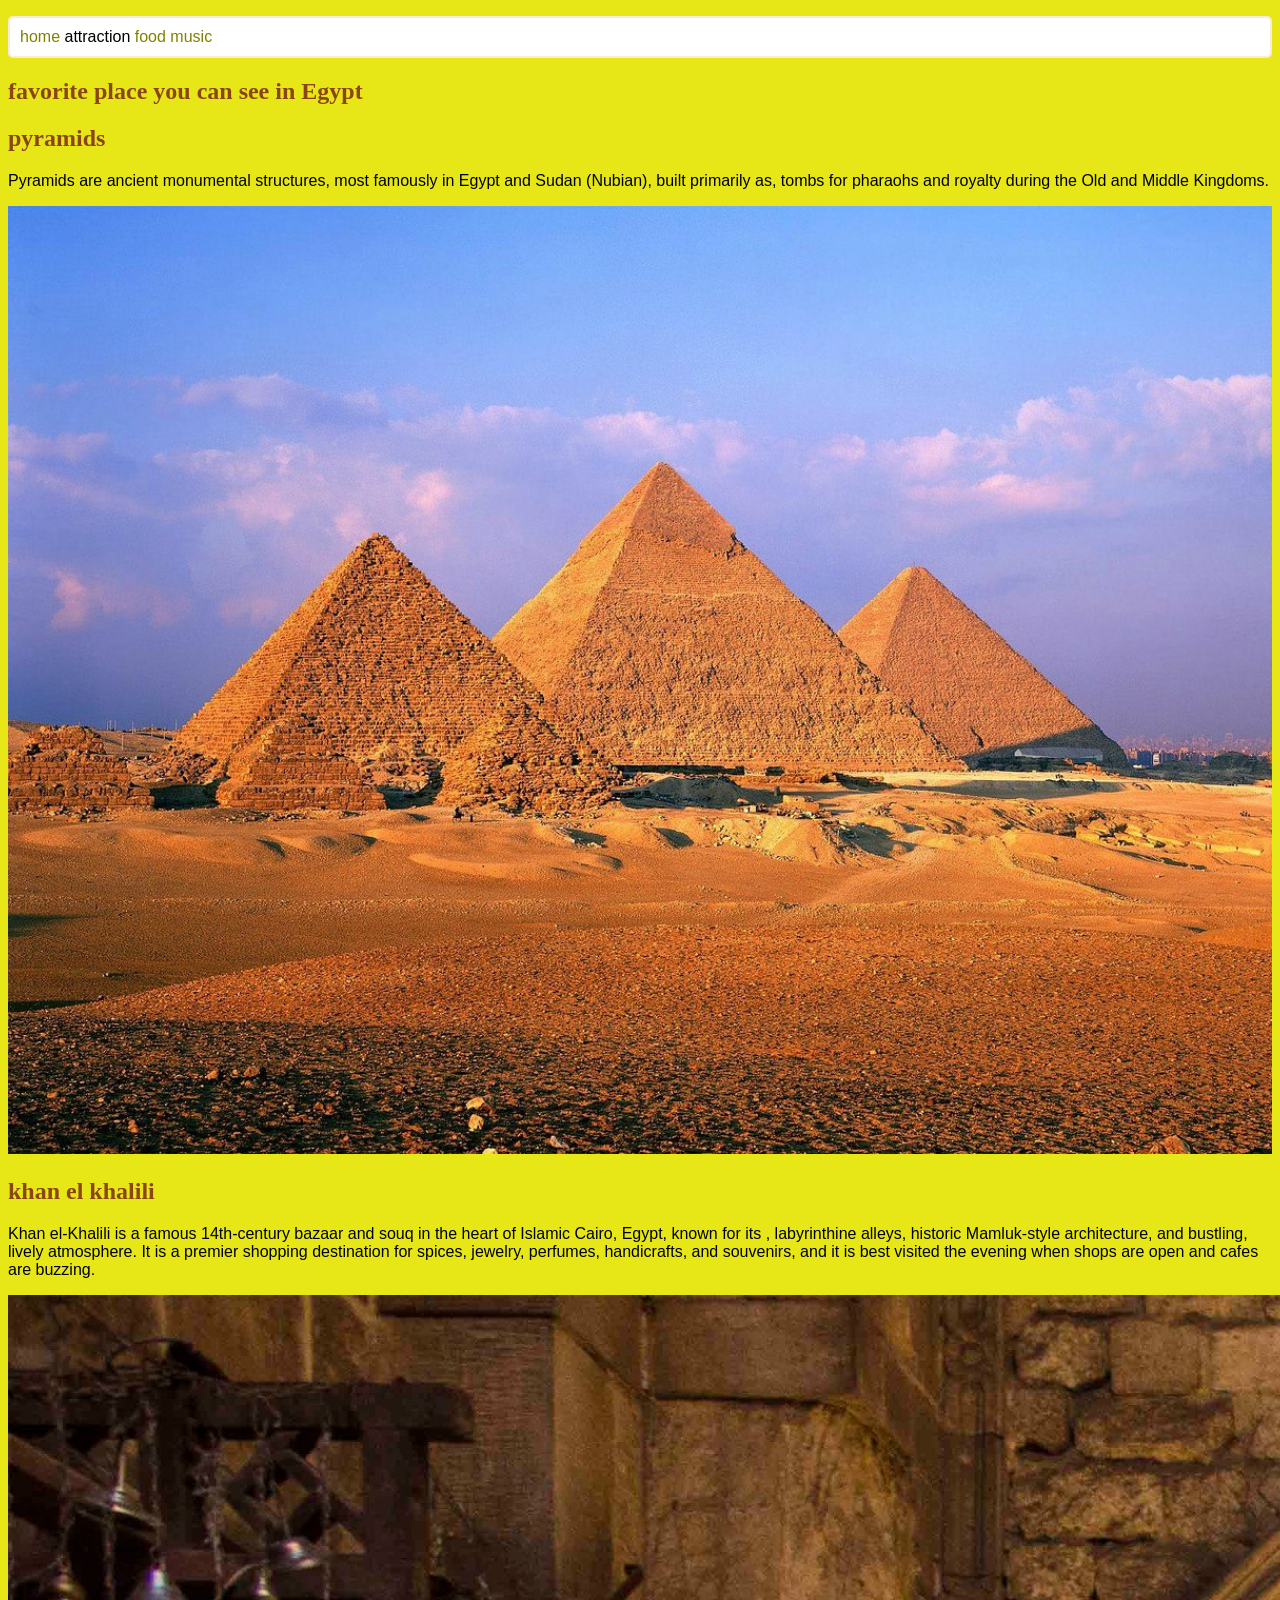
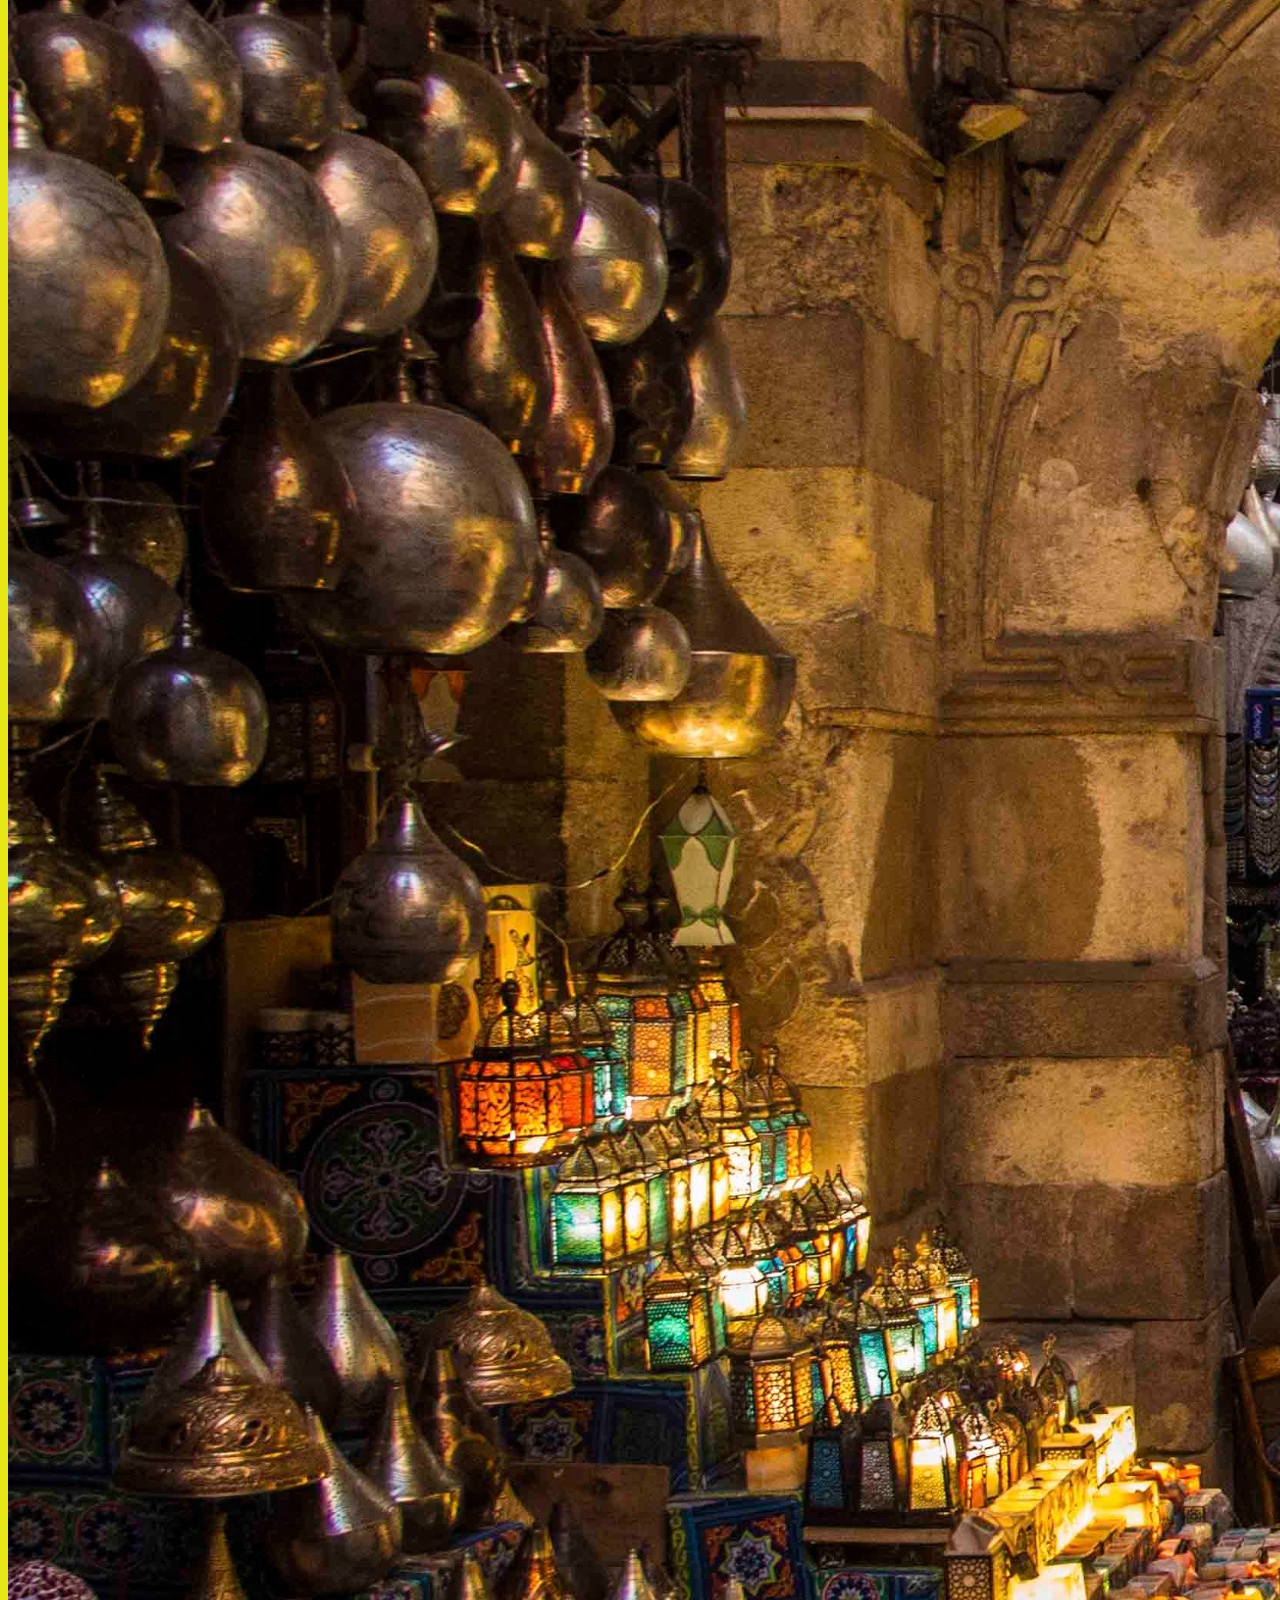
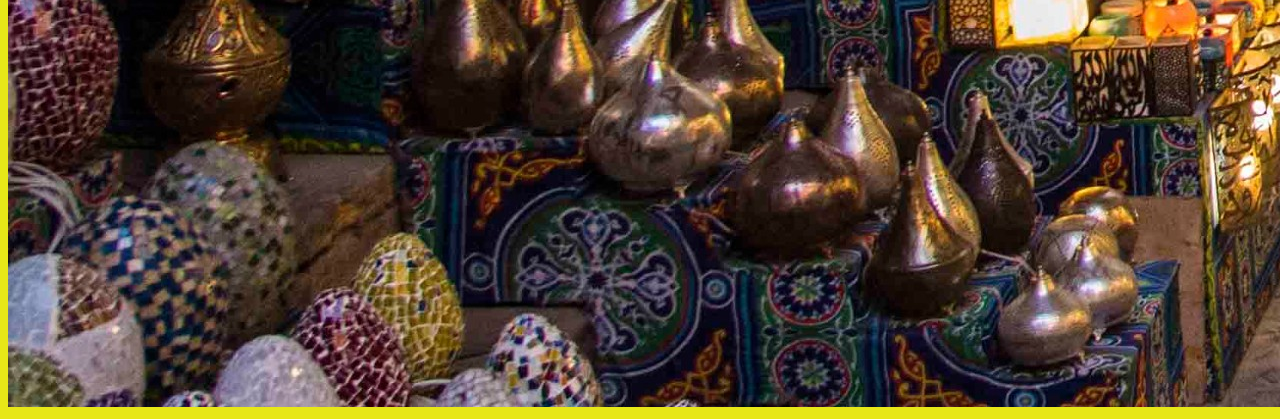
<file: attraction.html>
<!DOCTYPE html>
<html>

<head>
    <title>attraction</title>
    <link rel="stylesheet" href="style.css">
</head>


<body>
    <header>
        <nav>

        <ul>
     <li><a href="index.html">home</a></li>
     <li>attraction</li>
     <li><a href="food.html">food</a></li>
     <li><a href="music.html">music</a></li>

        </ul>
        </nav>
    </header>
    <main>

    
        <article>
            <h1> favorite place you can  see in Egypt</h1>
        </article>
    
        <section>
            <h2>pyramids</h2>
            <p>Pyramids are ancient monumental structures,
                 most famously in Egypt and Sudan (Nubian),
                  built primarily as, tombs for pharaohs
                  and royalty during the Old and Middle Kingdoms.
          <div class="container">
      <img src="Image20260317170304.jpg" class="rounded mx-auto d-block" alt="pyramids">
</div>
            <section>
                <h2>khan el khalili</h2>
                <p>Khan el-Khalili is a famous 14th-century bazaar and souq in the heart of Islamic Cairo,
                     Egypt, known for its
                     , labyrinthine alleys,
                      historic Mamluk-style architecture,
                       and bustling, lively atmosphere. It is a premier shopping destination for spices,
                        jewelry, perfumes, handicrafts, and souvenirs, and it is best visited 
                        the evening when shops are open and cafes are buzzing. </p>
                     
                         <img src="Image20260317170339.jpg" class="rounded mx-auto d-block" alt="khan el-Khalili">
            </section>       

    </main>
</body>


</html>
</file>
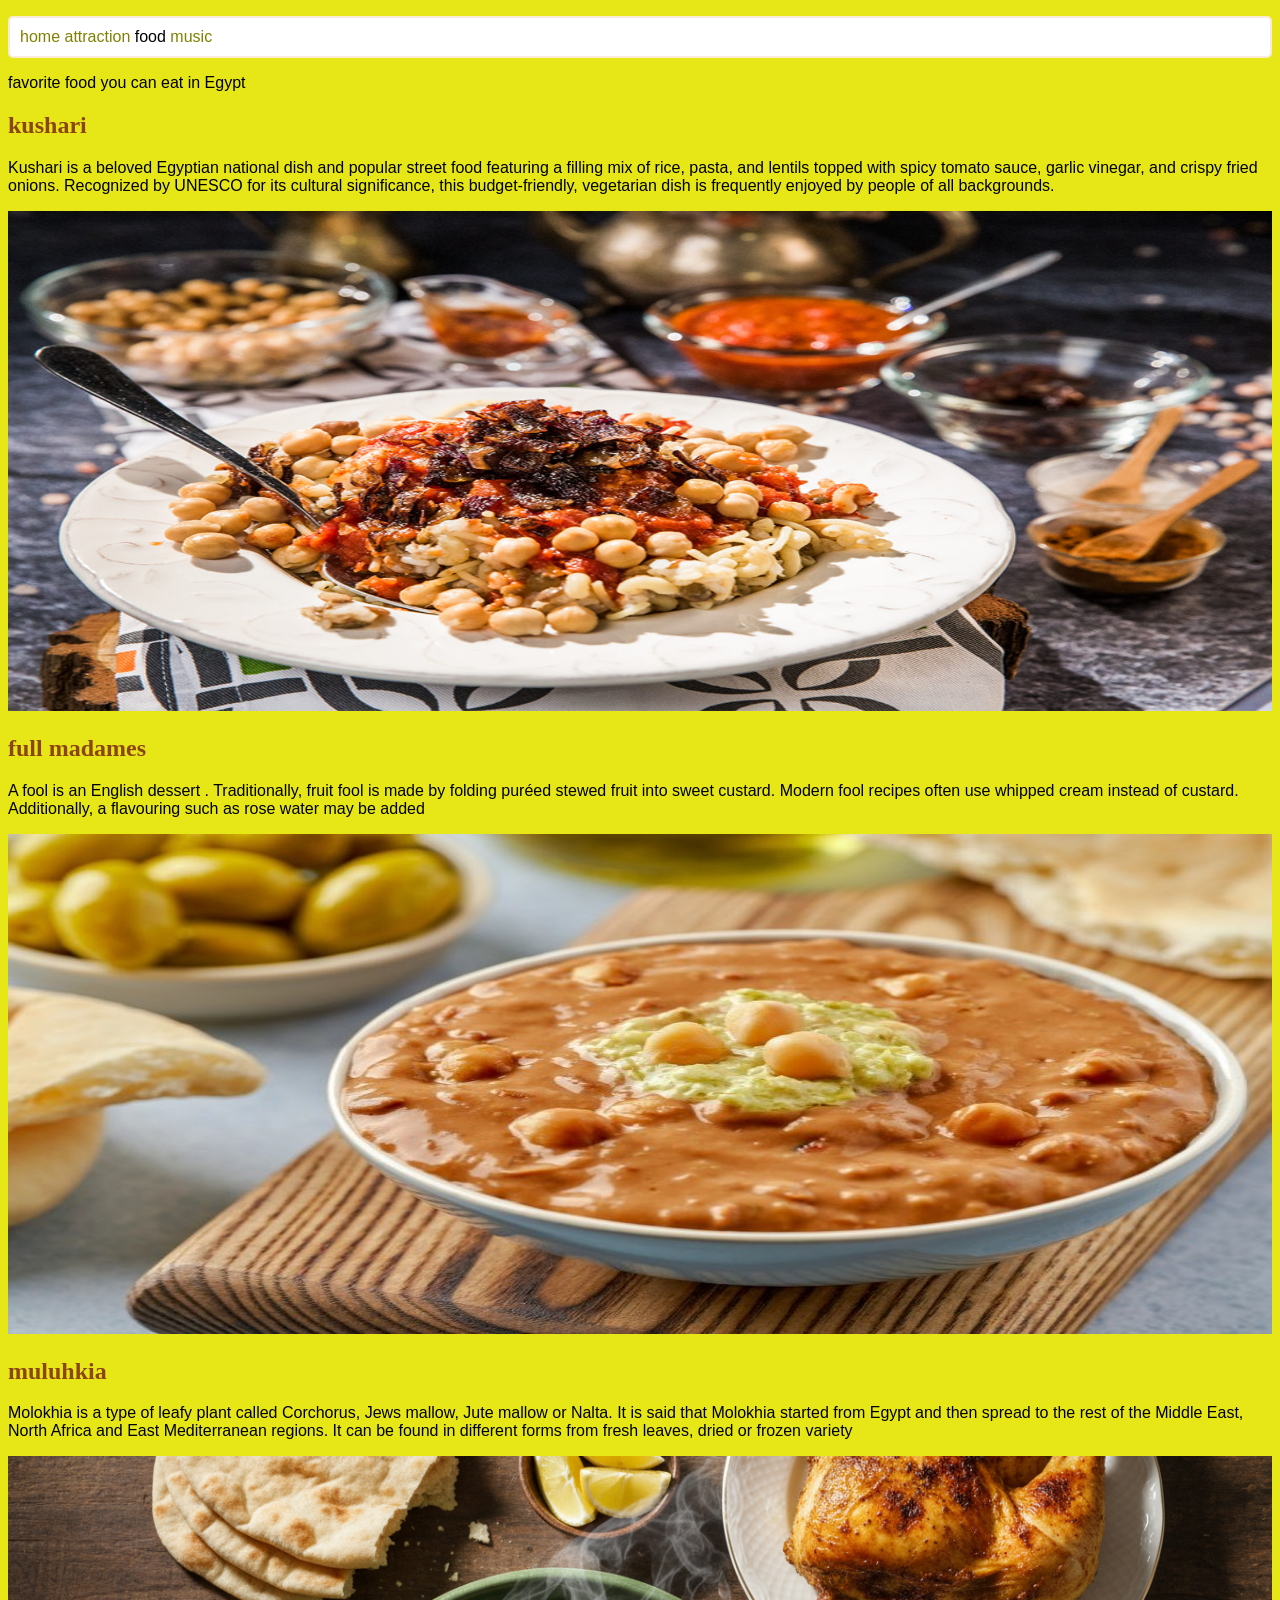
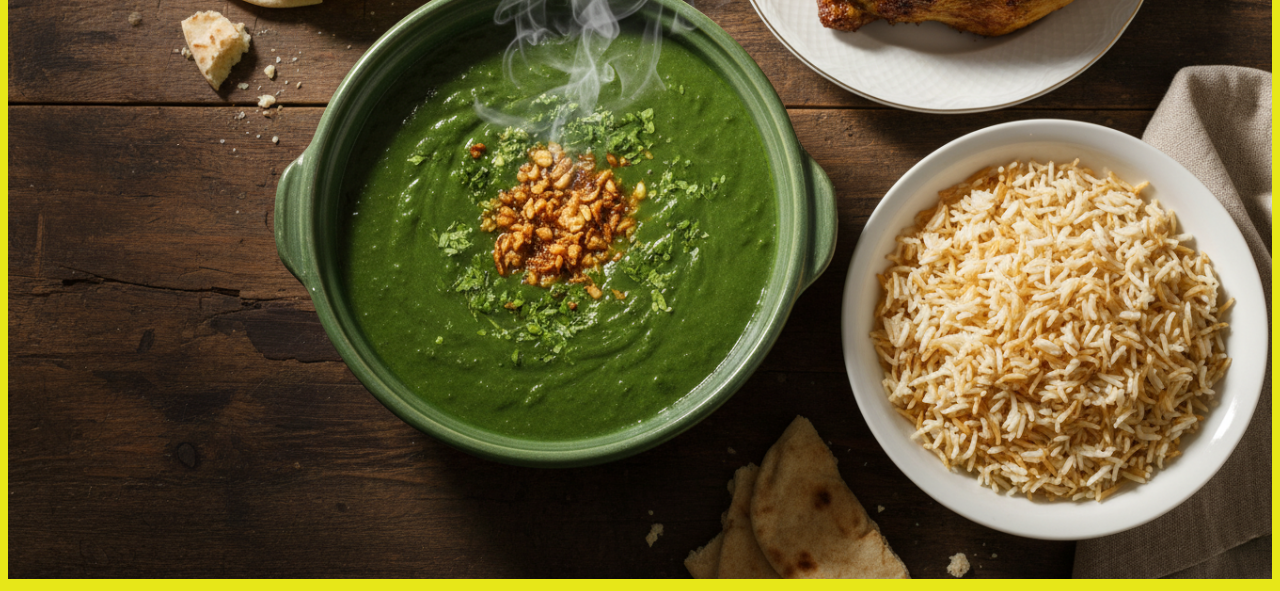
<file: food.html>
<!DOCTYPE html>
<html>

<head>
    <title>food</title>
     <link rel="stylesheet" href="style.css">
</head>


<body>
    <header>
        <nav>

        <ul>
     <li><a href="index.html">home</a></li>
     <li><a href="attraction.html">attraction</a></li>
     <li>food</li>
     <li><a href="music.html">music</a></li>

        </ul>
        </nav>
    </header>
    <main>
        <article>favorite food you can  eat in Egypt</article>
        <section>
            <h2>kushari</h2>
            <p>Kushari is a beloved Egyptian national dish and popular street food featuring
                 a filling mix of rice, pasta, and lentils topped with spicy tomato sauce,
                  garlic vinegar, and crispy fried onions.
                   Recognized by UNESCO for its cultural significance,
                    this budget-friendly,
                     vegetarian dish is frequently enjoyed by people of all backgrounds. </p>
                     <div class="container2"> <img src="Image20260317170344.jpg" class="img-fluid" alt="kushari"></div>
                     
        </section>
        <section>
            <h2>full madames</h2>
            <p>
A fool is an English dessert
. Traditionally, fruit fool is made by folding puréed stewed fruit
  into sweet custard. Modern fool recipes often use whipped cream instead of custard.
   Additionally, a flavouring such as rose water may be added</p>
        </section>
        <div class="container3"> <img src="Image20260317170324.jpg" class="img-fluid" alt="full madames"></div>
    </main>
    <h2>muluhkia</h2>
    <p>
Molokhia is a type of leafy plant called Corchorus,
 Jews mallow, Jute mallow or Nalta. It is said that Molokhia started from Egypt and then spread
  to the rest of the Middle East, North Africa and East Mediterranean regions.
   It can be found in different forms from fresh leaves, dried or frozen variety</p>
   <div class="container4"> <img src="unnamed.png" class="img-fluid" alt="mulukhia"></div>
</body>



</html>
</file>
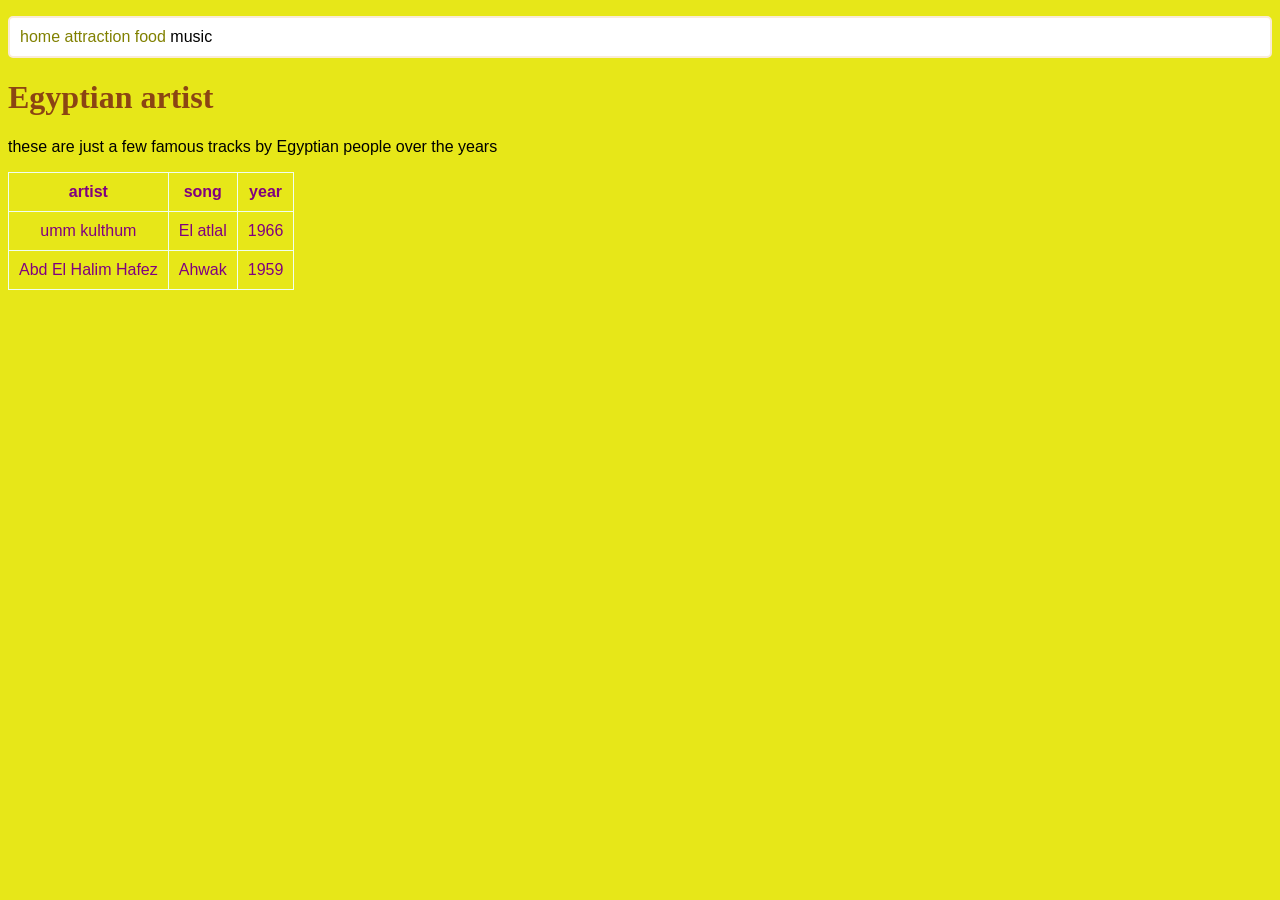
<file: music.html>
<!DOCTYPE html>
<html>

<head>
    <title>music</title>
     <link rel="stylesheet" href="style.css">
</head>


<body>
    <header>
        <nav>

        <ul>
     <li><a href="index.html">home</a></li>
     <li><a href="attraction.html">attraction</a></li>
     <li><a href="food.html">food</a></li>
     <li>music</li>

        </ul>
        </nav>
    </header>
    <main>
        <h1>Egyptian artist</h1>
<p>these are just a few famous tracks by Egyptian people over the years</p>
<table>
<tr>
    <th>artist</th>
    <th>song</th>
    <th>year</th>
</tr>
<tr>
<td>umm kulthum</td>
<td>El atlal</td>
<td>1966</td>
</tr>
<tr>
    <td>Abd El Halim Hafez</td>
<td>Ahwak</td>
<td>1959</td>
</tr>
</table>
    </main>
</body>


</html>
</file>
<file: style.css>
body{
    background-color: rgb(231, 231, 24);
    font-family: Arial, Helvetica, sans-serif;
}
h1,h2{
    color: saddlebrown;
    font-family: 'Times New Roman', Times, serif;
}
a{
    color: slateblue;
}
nav ul {
border-style: solid;
border-radius: 5px;
border-color: antiquewhite;
border-width: 2px;
background-color: white;
padding: 10px;
}
nav ul li{
    display: inline;
    list-style-type: none;
    color:  b;
}
nav ul li a{
    color: olive;
    text-decoration: none;
}
table,td,th{
border: 1px solid honeydew;
border-collapse: collapse;
}
th,td{
text-align: center;
vertical-align: bottom;
padding: 10px;
color: purple;
}
iframe{
    width: 100%;
    height: 100%;
}
img{
color: aqua;
}
.container img {
  width: 100%;
  transition: transform 0.3s ease;
}

.container img:hover {
  transform: scale(1.3);
}
.container2 img {
  width: 100%;
  transition: transform 0.3s ease;
  height: 500px;
}

.container2 img:hover {
  transform: scale(1.3);
}
.container3 img {
  width: 100%;
  transition: transform 0.3s ease;
  height: 500px;
}

.container3 img:hover {
  transform: scale(1.3);
}
.container4 img {
  width: 100%;
  transition: transform 0.3s ease;
  
}

.container4 img:hover {
  transform: scale(1.3);
}
</file>
